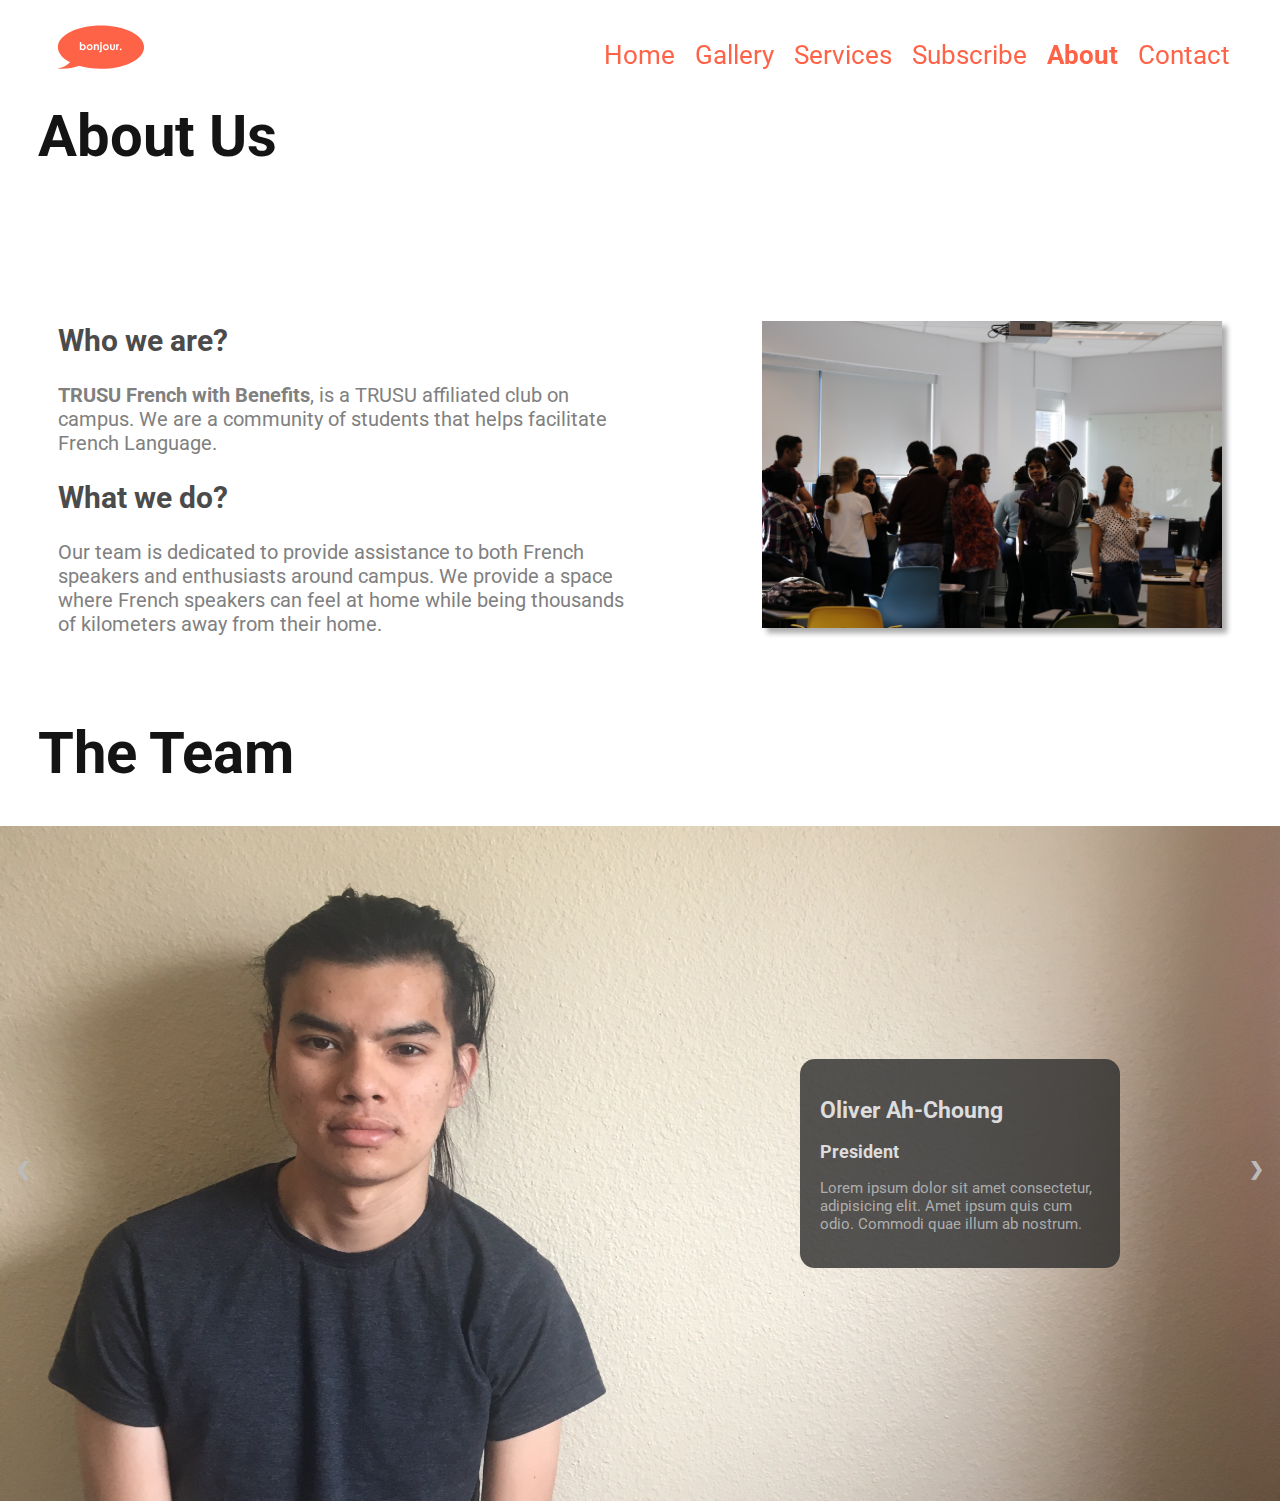
<file: About.html>
<!DOCTYPE html>
<html>
<head>
	<meta charset="utf-8">
	<meta name="viewport" content="width=device-width, initial-scale=1">
	<link rel="stylesheet" type="text/css" href="css/main.css">
	<link rel="stylesheet" type="text/css" href="css/mediaquery.css">
	<link rel="stylesheet" type="text/css" href="css/font.css">
	<link rel="stylesheet" type="text/css"href="css/layout.css">
    <script src="js/script2.js"></script>
	<title>French with Benefits - About</title>
</head>

<body>
<header id="topnav">
	<a href="index.html"><img  class="logo" src="IMG/Logo.svg" alt="logo"/></a>
	<ul class="nav">
		<li><a href="index.html">Home </a></li>
		<li><a href="Gallery.html">Gallery </a></li>
		<li><a href="Services.html">Services</a></li>
		<li><a href="Subscribe.html">Subscribe </a></li>
		<li><a class="active" href="About.html">About</a></li>
		<li><a href="Contact.html">Contact</a></li>
	</ul>
            
	<div class="menu">
		<img src="icon/Hamburger.svg" onclick="openMenu()">
	</div>
</header>

<div class="menuModal fade" id="menuModal">
	
	<ul>
		<li><a href="index.html">Home </a></li>
		<li><a href="Gallery.html">Gallery </a></li>
		<li><a class="active" href="Services.html">Services</a></li>
		<li><a href="Subscribe.html">Subscribe</a></li>
		<li><a href="About.html">About</a></li>
		<li><a href="Contact.html">Contact</a></li>
	</ul>
	
</div>

<div class="container">
	<h1 id="subtitle">About Us</h1>
</div>
<div class="container">
	<div class="col-50">
		<div >
			
			<h2>Who we are?</h2>
			<p><b>TRUSU French with Benefits</b>, is a TRUSU affiliated club on campus. We are a community of students that helps facilitate French Language. </p>
			<h2>What we do?</h2>
			<p>Our team is dedicated to provide assistance to both French speakers and enthusiasts around campus. We provide a space where French speakers can feel 
				at home while being thousands of kilometers away from their home.
		</p>
		</div>
	
		
	</div>
		<div class="image">
                <img src="IMG/image9.jpg" alt="image9" />
        </div>   
	
</div>

<h1 id="subtitle">The Team</h1>
	
		<div class="slideshow-container col-12" >

			<div class="mySlides fade">
				<img src="IMG/Team/Oliver.jpeg" style="width:100%">
				<div class="textTeam">
					<h2>Oliver Ah-Choung</h2>
					<h3>President</h3>
					<p>
					Lorem ipsum dolor sit amet consectetur, adipisicing elit. Amet 
					ipsum quis cum odio. Commodi quae illum ab nostrum. </p></div>
			</div>

			<div class="mySlides fade">
				<img src="IMG/Team/Walid.JPG" style="width:100%">
				<div class="textTeam">
					<h2>Walid Benmokhtar</h2>
					<h3>Member</h3>
					<p>
					Lorem ipsum dolor sit amet consectetur, adipisicing elit. Amet 
					ipsum quis cum odio. Commodi quae illum ab nostrum. </p>
				</div>
			</div>

			<div class="mySlides fade">
				<img src="IMG/Team/Bertrand.JPG" style="width:100%">
				<div class="textTeam">
					<h2>Bertrand Dieudonné</h2>
					<h3>Treasurer</h3>
					<p>
					Lorem ipsum dolor sit amet consectetur, adipisicing elit. Amet 
					ipsum quis cum odio. Commodi quae illum ab nostrum. </p>
				</div>
			</div>

		

			<a class="prev" onclick="plusSlides(-1)">&#10094;</a>
			<a class="next" onclick="plusSlides(1)">&#10095;</a>

		</div>
		

	
<script>
	showSlides(slideIndex);
</script>

</body>
</html>
</file>
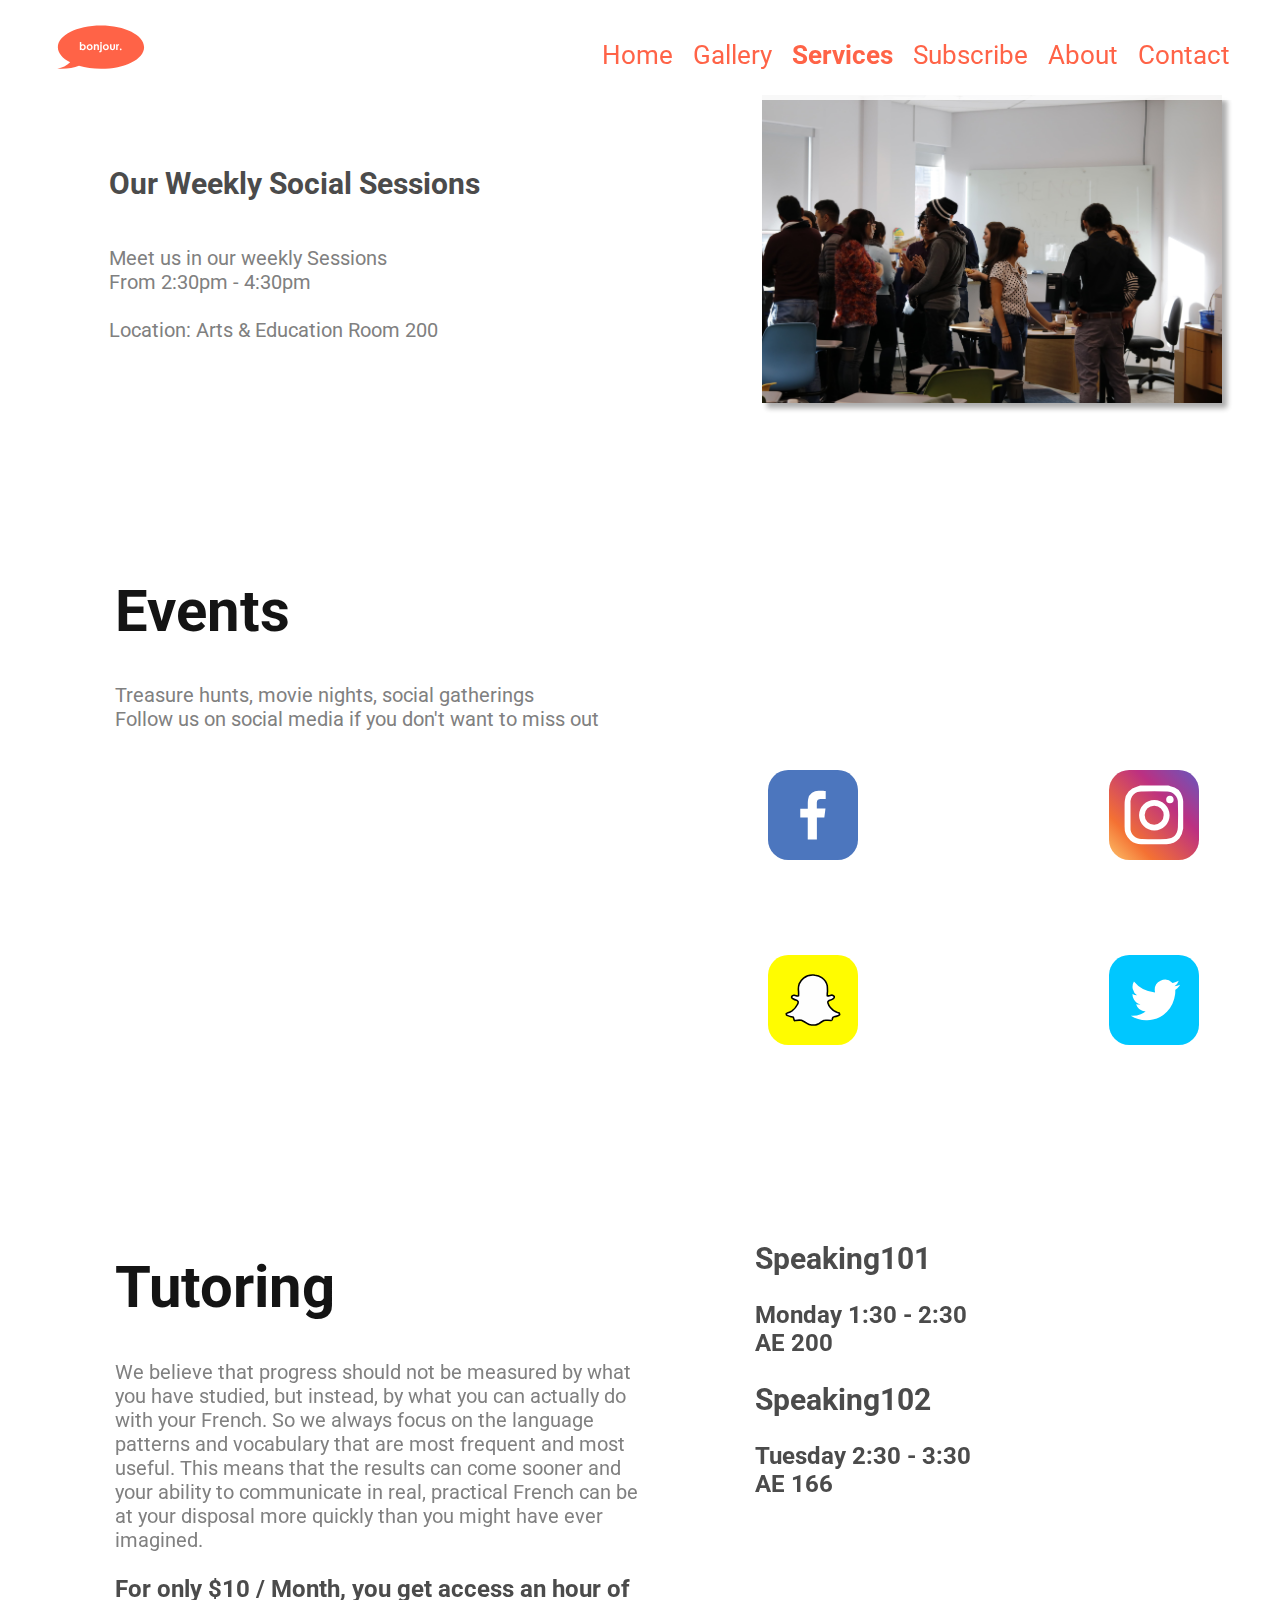
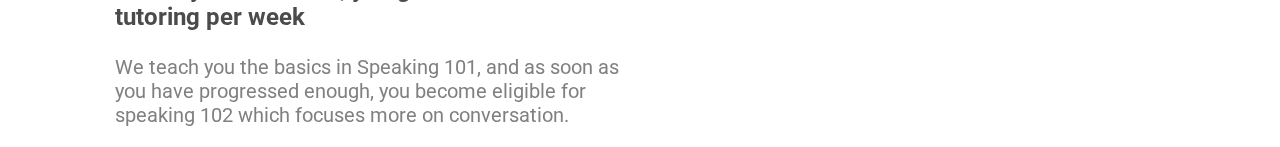
<file: Services.html>
<!DOCTYPE html>
<html>
	
	<head>
        <meta charset="utf-8">
        <meta name="viewport" content="width=device-width, initial-scale=1">
        <link rel="stylesheet" type="text/css" href="css/main.css">
        <link rel="stylesheet" type="text/css" href="css/mediaquery.css">
        <link rel="stylesheet" type="text/css" href="css/font.css">
        <link rel="stylesheet" type="text/css" href="css/layout.css">
		<script src="js/script2.js"></script>
		<title>French with Benefits - Our services</title>
	</head>

	<body>
	
		<header id="topnav">
			<a href="index.html"><img  class="logo" src="IMG/Logo.svg" alt="logo"/></a>
			<ul class="nav">
                <li><a href="index.html">Home </a></li>
                <li><a href="Gallery.html">Gallery </a></li>
                <li><a class="active" href="Services.html">Services</a></li>
                <li><a href="Subscribe.html">Subscribe </a></li>
                <li><a href="About.html">About </a></li>
                <li><a href="Contact.html">Contact</a></li>
            </ul>
            
            <div class="menu">
                <img src="icon/Hamburger.svg" onclick="openMenu()">
            </div>
        </header>
        
        <div class="menuModal fade" id="menuModal">
            
            <ul>
                <li><a href="index.html">Home </a></li>
                <li><a href="Gallery.html">Gallery </a></li>
                <li><a class="active" href="Services.html">Services</a></li>
                <li><a href="Subscribe.html">Subscribe</a></li>
                <li><a href="About.html">About</a></li>
                <li><a href="Contact.html">Contact</a></li>
            </ul>
            
        </div>
        

        <!-- <div class="container container-margin col-12"> -->
        <div class = "container">
            <div class="text col-50">
                <h2>Our Weekly Social Sessions</h2>
                <p>
                    Meet us in our weekly Sessions
                    <br>
                    <bold>From 2:30pm - 4:30pm</bold>
                    <br>
                    Location: Arts & Education  Room 200
                </p>
            </div>
            <div class="image">
                <img src="Gallery/image12.jpg" alt="image12">
            </div>  
        </div>

        <div class="row">
            <div class="col-50">
                <h1>Events</h1>
                <p>
                    Treasure hunts, movie nights, social gatherings
                    <br>
                    Follow us on social media if you don't want to miss out
                <p>
                <br>

                <iframe width="560" height="315" src="https://www.youtube.com/embed/jStK2q5sMxY" frameborder="0" allow="accelerometer; autoplay; encrypted-media; gyroscope; picture-in-picture" allowfullscreen></iframe>
            </div>
            <div class="social col-50">
                    <img src="icon/facebook.svg" onclick="window.location.href=' https://facebook.com/TRUSUFrenchwithBenefits/'" alt="facebook" />
                    <img src="icon/Instagram.svg" onclick="window.location.href=' https://www.instagram.com/trusu_french_with_benefits/'" alt="instagram" />
                    <img src="icon/Snapchat.svg" onclick="window.location.href=' https://www.snapchat.com/'" alt="snapchat" />
                    <img src="icon/Twitter.svg" onclick="window.location.href=' https://twitter.com/'" alt="twitter" />   
            </div>

            
        </div>

        
        <div class="row" id="tutoring">
            
            <div class="col-50">
                
                <h1>Tutoring</h1>
                <p> 
                We believe that progress should not be measured by what you have studied, but instead, by what you 
                can actually do with your French. So we always focus on the language patterns and vocabulary that are 
                most frequent and most useful. This means that the results can come sooner and your ability to communicate 
                in real, practical French can be at your disposal more quickly than you might have ever imagined.
                </p>
                <h3>For only $10 / Month, you get access an hour of tutoring per week</h3>
                <p>
                    We teach you the basics in Speaking 101, and as soon as
                    you have progressed enough, you become eligible for speaking 102 which focuses more on conversation.
                </p>
            </div>
            <div class="col-50">
                <h2>Speaking101</h2>
                <h3>
                    Monday 1:30 - 2:30
                    <br>
                    AE 200
                </h3>

                <h2>Speaking102</h2>
                <h3>
                    Tuesday 2:30 - 3:30
                    <br>
                    AE 166
                </h3>
            </div>
        </div>
    </body>
    
    
</html>
</file>
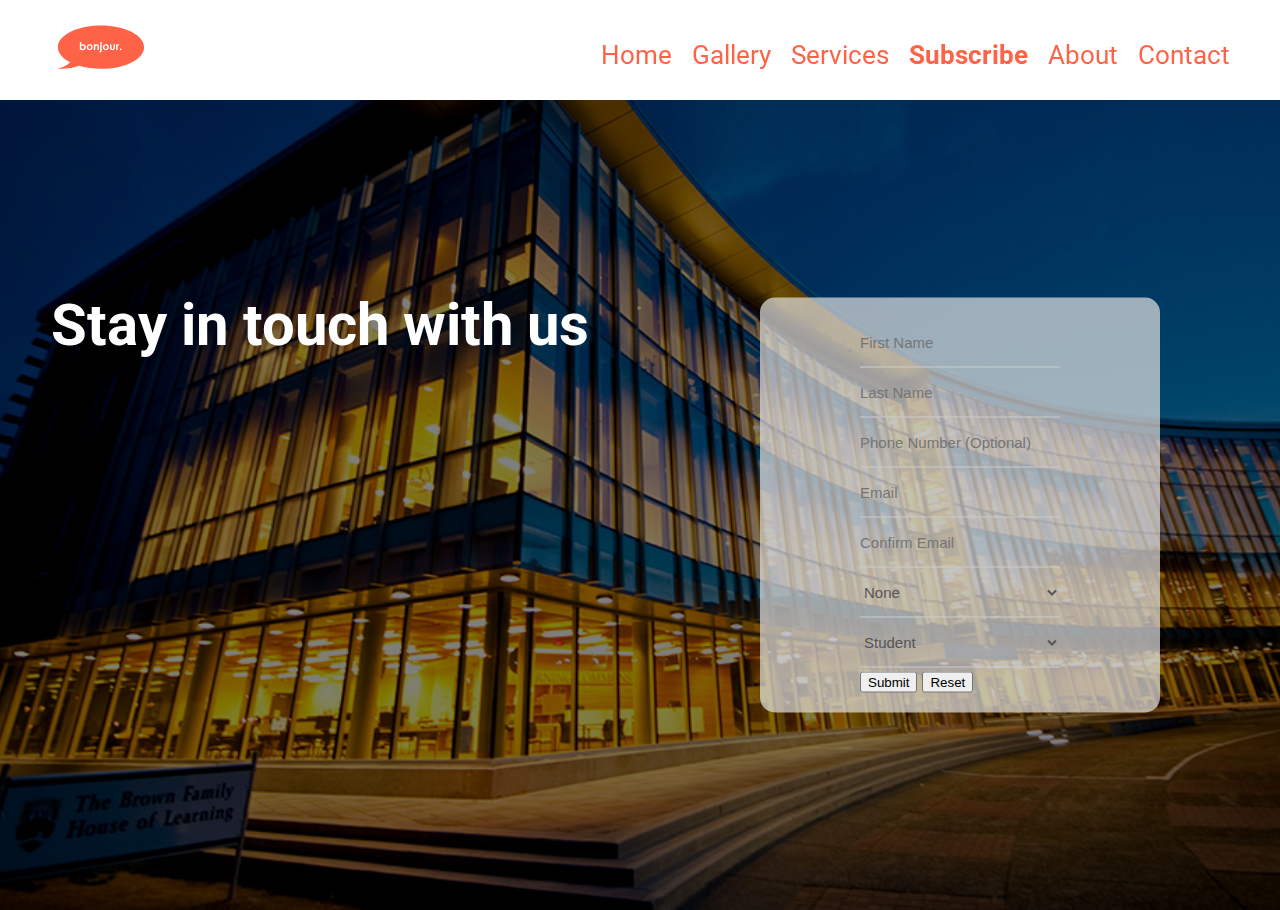
<file: Subscribe.html>
﻿<!DOCTYPE html>
<html>
	
	<head>
        <meta charset="utf-8">
        <meta name="viewport" content="width=device-width, initial-scale=1">
		<link rel="stylesheet" type="text/css" href="css/main.css">
		<link rel="stylesheet" type="text/css" href="css/mediaquery.css">
		<link rel="stylesheet" type="text/css" href="css/font.css">
		<link rel="stylesheet" type="text/css"href="css/layout.css">
		<script src="js/script2.js"></script>
		<title>French with Benefits - Subscribe</title>
	</head>

	<body style="overflow-y:hidden">
	
		<header id="topnav">
			<a href="index.html"><img  class="logo" src="IMG/Logo.svg" alt="logo"/></a>
			<ul class="nav">
                <li><a href="index.html">Home</a></li>
				<li><a href="Gallery.html">Gallery</a></li>
				<li><a href="Services.html">Services</a></li>
				<li><a class="active" href="Subscribe.html">Subscribe</a></li>
                <li><a href="About.html">About</a></li>
                <li><a href="Contact.html">Contact</a></li>
			</ul>
            
            <div class="menu">
                <img src="icon/Hamburger.svg" onclick="openMenu()">
            </div>
        </header>
        
        <div class="menuModal fade" id="menuModal">
            
            <ul>
                <li><a href="index.html">Home </a></li>
                <li><a href="Gallery.html">Gallery </a></li>
                <li><a class="active" href="Services.html">Services</a></li>
                <li><a href="Subscribe.html">Subscribe</a></li>
                <li><a href="About.html">About</a></li>
                <li><a href="Contact.html">Contact</a></li>
            </ul>
            
        </div>

		<div class="subscribe-background">
			
			<div id="overlay">
				<div class="img-text">
					<h1 style="color: white;">Stay in touch with us</h1>
				</div>
				
				<div class="subscribe_container">
					<form action=" " method="POST">

						<input type="text" id="fname" name="firstname" placeholder="First Name" required></br>
						<input type="text" id="lname" name="lastname" placeholder="Last Name" required></br>
						<input type="text" id="pnumber" name="phonenumber" placeholder="Phone Number (Optional)"></br>
						<input type="email" id="email" name="email" placeholder="Email" required></br>
						<input type="email" id="cemail" name="cemail" placeholder="Confirm Email" required></br>
						<select id="proefficiency" name="Proefficiency" required>
							<option value="" disabled>Proefficiency</option>
							<option value="None">None</option>
							<option value="beginner">Beginner</option>
							<option value="intermediate">Intermediate</option>
							<option value="fluent">Fluent</option>
						</select></br>

						<select id="occupation" name="occupation" required>
							<option value="" disabled>Occupation</option>
							<option value="student">Student</option>
							<option value="staff">Staff</option>
							<option value="other">Other</option>
						</select></br>


						<input type="submit" value="Submit">
						<input type="reset" value="Reset">

					</form>
				</div>
			</div>
			
		</div>
		
		
		
    </body>
</html>
</file>
<file: css/main.css>
.icon{
    height: 100px;
    width: auto;
    /* display: flex;
    justify-content: space-around; */
    /* display: inline; */
    margin: 50px;
}

 

.logo{
    float: left;
    border: black;
    
    height: auto;
    width: 100px;
	
	fill: tomato;
    
}

header{
    display: flex;

    width:100%;
    padding: 20px 50px 20px 50px;
    top:0px;
    
	box-sizing: border-box;

    background:rgba(255, 255, 255,0.9);
    position: fixed;
    overflow: hidden;
	
    z-index: +2;
	
    height: 100px;
    
    /* box-shadow: 0 2px 3px rgba(0,0,0,0.12), 0 2px 3px rgba(0,0,0,.24);*/
} 
    
.menu{
    display: none;
    justify-content: flex-end;
    
    width: 100%;
    height: auto;
}

.menu > img{
    width: 30px;
    height: auto;
}
/*Menu Modal*/
.menuModal{
    display: none;
    
    
    padding-top: 100px;
    width: 100%;
    height: 100vh;
    margin: 0;
}

.menuModal > ul{
    display: inline-block;
    text-decoration: none;
    list-style-type: none;
    
    width: 100%;
}

.menuModal > ul > li{
    text-align: center;
    
}

.menuModal > ul > li > a{
    text-decoration: none;
    display: block;
    color: tomato;
    padding: 3%;
}

/**/


.nav{
    display:flex; 
    justify-content: flex-end;
    list-style-type: none;
    
    width: 100%;
  
}

.nav .logo{
	align-self: flex-start;
}

header .logo:hover {
    transform: scale(1.2);
    transition: all 0.5s;
}



.nav li a {
    display: inline;         
    color: tomato;
    padding: 20px;
    
    text-decoration: none;
}

.nav li a:hover:not(.active) {
    font-weight: bold;
}

.active {
    color: black;
    font-weight: bold;
}

/**/
.intro{
    
	display: block;
	position: fixed; 
	z-index: 2; 
	left: 0;
	top: 0;
	width: 100%; 
	height: 100vh;
	overflow: hidden;
  
	background-color: rgb(0,0,0); 
	background-color: rgba(0,0,0,0.9); 
}

.intro > source{
    min-width: 100%;
    min-height:100%;
	height: auto;
	
    align-self: center;
    
    position: fixed;
    object-fit: cover;
}

.intro  .circle{
    position: fixed;
	align-content: center;
	margin:auto;
    top: 50%;
    left: 50%;
    color: white;
    transform: translate(-50%,-50%);
    -ms-transform: translate(-50%,-50%);
}

.circle{
    display: block;
    width: 175px;
    height: 175px;
    background: rgba(255, 255, 255, 0.6);
    
    border-radius: 50%
}

.circle img{
    position: relative;
	align-content: center;
	margin:auto;
    top: 50%;
    left: 50%;
    
    color: white;
    transform: translate(-50%,-40%);
    -ms-transform: translate(-50%,-50%);

}

.intro > .circle:hover img{
    width:150px;
    height: auto;
    transition: all 0.5s;
}

/**/
.hero-image{  
    /*Image*/
    background-image: url("../IMG/hero.jpg");

    height: 90vh;
    width: 100%;
    /* margin-bottom: 50px; */

    margin-top:100px;

    background-size: cover;
    background-position: center;
    background-repeat: no-repeat;
    background-attachment: fixed;
   
}

#overlay{
    position: relative;
    display: block;
    width: 100%;
    height: 100%;
    background-color: rgba(0,0,0,0.5);

    z-index: 1;
}

.hero-text{
    position: absolute;
	align-content: center;
	margin:auto;
    top: 50%;
    left: 25%;
    color: white;
    /* transform: translate(-50%,-50%);
    -ms-transform: translate(-50%,-50%);   */
  }

  #txt1{
    display: inline-block;
    
}

#txt2{
    display: none;
   
}

#txt3{
    display: none;

}


/*TODO:Container*/

.container{
    margin-top: 5%;
    display:flex; 
	box-sizing: border-box;
        
	
	background-color: white;
    overflow: auto;
    
    flex-flow: row wrap;
}

b{
    
    display: inline-block;
}
.img-text h1{
    padding-left: 4%;
    padding-top: 15%;
}
.container > div{
    margin: auto;
    display: inline-block;
    padding:2%;
}

.container .text{
    display: flex;
    justify-content: left;
    flex-flow: column; 
    
    padding: 6%;
}


.image_container{
    display: block;
    min-width: 600px;
    margin: auto;
	box-sizing: border-box;
    /*position: relative;*/
}
.image{
    display: block;
    margin: auto;
    padding:0;
    width: 40%;
  
}

.container .image img {
    max-width:100%;
    height:auto;
    margin:0;
    box-shadow: 5px 5px 6px rgba(0,0,0,0.12), 5px 5px 5px rgba(0,0,0,.24);         
}

#invert{
    flex-direction: row-reverse;
}
/* 


/*Button*/
.button1 {
    background-color: white;
    color: black;
    border: 2px solid black; /* Green */
    padding: 10px;
    width: 150px;
    
  }
  .button1 > span > img{
      width: 12px;
      height: auto;
  }

  .button1:hover {
    background-color: black;
    color: white;
    transform: scale(1.1);
    transition: all 0.5s;
}

/**/

/*Gallery*/
.grid-container
{
    margin-top:100px;
        
	display: grid;
    grid-template-columns: repeat(auto-fit, minmax(400px, 1fr));
    grid-gap: 5px;
    grid-template-rows: repeat(auto, 300px);

    padding:10px;
    
    
        
}

.grid-container > div{

	background-color: grey;
        
    padding:0px;

    overflow: hidden;
}


.grid-container > div > img{
    width: 100%;
    height: 100%;
    object-fit: cover;
}

.grid-container > div:hover img{
    transform: scale(1.1);
    transition: all 0.5s;
}




/*Subscribe*/

.subscribe-background{
	display: block;
	
    background-image: url(../IMG/suscribe.jpg);
    background-color:grey;
    background-position: center;
    background-repeat:no-repeat;
    background-size: cover;

    
    margin-top:100px;
    width: 100%;
    height: 90vh;
	
}

.subscribe_container{
	float:right;
	
	display: flex;
	justify-content: center;
	border-radius: 15px;
  	padding: 20px;
	
	
    width: 400px;
    
    position: absolute;
    
    top: 50%;
    left: 75%;
    transform: translate(-50%, -50%);
    
	
	background-color: rgba(225, 225, 225, 0.7);
}

.subscribe_container input[type=text],select, input[type=email]{
    background-color: transparent;
    border: none;
    border-bottom: 1px solid #CCC;
    color: #555;
    box-sizing: border-box;
    
    
    height: 50px;
   
    
    padding: 10px 0px;
    position: relative;
    
    width: 200px;
  
}


input :focus {
    outline-width: 0;
}

.subscribe_container input[type=submit],input[type=reset]{
    align-content: center;
    
}


.subscribe_container form table{
    margin: auto;
    align-content: center;
    padding: 20px;
    border:black 1px;
}

.subscribe_container form table > td{
    margin: 25px;
    padding:30px;
}


/*about*/


/*Slideshow container*/

* {box-sizing:border-box}

/* Slideshow container */
.slideshow-container {
   
  height: 75vh;
  position: relative;
  padding: 0;
  overflow: hidden;
}

/* Hide the images by default */
.mySlides {
  display: none;
  overflow: hidden;
}



.mySlides img{
    
    height: 100%;
    object-fit: cover;
    vertical-align: middle;

}

/* Next & previous buttons */
.prev, .next {
  cursor: pointer;
  position: absolute;
  top: 50%;
  width: auto;
  margin-top: -22px;
  padding: 16px;
  color:#bbb;
  font-weight: bold;
  transition: 0.6s ease;
  border-radius: 0 3px 3px 0;
  user-select: none;
}

/* Position the "next button" to the right */
.next {
  right: 0;
  border-radius: 3px 0 0 3px;
}

/* On hover, add a black background color with a little bit see-through */
.prev:hover, .next:hover {
  background-color: rgba(0,0,0,0.8);
}
/* Caption text */
.textTeam {
    color: rgb(211, 211, 211);
    
    position: absolute;
    
    top: 50%;
    left: 75%;
    transform: translate(-50%, -50%);
    /* text-align: left; */
        
	border-radius: 15px;
  	padding: 20px;
	width:25%;
	background-color: rgba(46, 46, 46, 0.808);
  }
  
.textTeam p{
    color: rgba(221, 221, 221, 0.678);
}
  
.textTeam h2, .textTeam h3{
    color:rgb(221, 221, 221);
}



  
  
/*Modal Test*/

.modal{
  display: none;
  
  position: fixed; 
  z-index: 2; 
  left: 0;
  top: 0;
  width: 100%; 
  height: 100vh;
  
  background-color: rgb(0,0,0); 
  background-color: rgba(0,0,0,0.9); 

  overflow: hidden;
  
}

.image_holder
{
    display: flex;
    justify-content: center;
    
    flex-direction: column;
    
    height: 100vh;
    width: 100%;
    background-color: rgb(0,0,0); /* Fallback color */
    padding-top: 2%;
    overflow: hidden;
    
}

.modal img{
    
    margin: auto;
    position: fixed;
    width: 70%;
    height: auto;
    transform: translate(-50%,-50%);
	
	background-color: white;
    
}

/* The Close Button */
.modal .close {
    display: inline-block;
    position: absolute;
    color: #aaa;
    
    font-weight: bold;
  }
  
  .close:hover,
  .close:focus {
    color: white;
    text-decoration: none;
    cursor: pointer;
  }

/* contact */
.contact-image{  
    /*Image*/
    
    background-image: url("https://i.postimg.cc/6qczfX0b/wallhaven-166638.jpg");

    height: 60vh;
    width: 100%;

    margin-top:100px;

    background-size: cover;
    background-position: center;
    background-repeat: no-repeat;
    background-attachment: fixed;
   
}

.contact-image{
    position: relative;
    display: block;
    /* width: 100%; */
    
}

.contact-padding h1 {
    position: absolute;
    top:50%;
    right: 5%;
    
    color: white;    
}

.contact{
    display: flex;
    flex-shrink: 2;
}

.social > img{
    width: 90px;
}


.social
{
        
	display: grid;
    grid-template-columns: auto auto;
    grid-gap: 30%;

    margin-top: 17%;
}
.social > img{
    margin: 13px;

}

.social > img:hover{
    
    transform: translateY(-25%) scale(1.1);
    transition: all 0.5s;
}


/* font location */
#subtitle
{
    margin-left: 3%;
}
</file>
<file: css/mediaquery.css>
/*Media Query*/

@media screen and (min-width: 601px) {
    

  div.text {
    
  }
}

@media screen and (max-width: 600px) {
  div.text {
    padding: 2%;
   
  }
} 

/* Extra small devices (phones, 600px and down) */
@media only screen and (max-width: 600px) {
    .col-1 {width: 100%;}
    .col-2 {width: 100%;}
    .col-4 {width: 100% !important;}
    .col-5 {width: 100%;}
    .col-50 {width: 100% !important;}
    .col-7 {width: 100%;}
    .col-8 {width: 100%;}
    .col-9 {width: 100%;}
    .col-10 {width: 100%;}
    .col-11 {width: 100%;}
    .col-12 {width: 100%;}
    /*menu*/
    .header{
        width: 100% !important;
        padding: 2% !important;
        
    }
    .nav{
        display: none !important;
        
    }

    .menu
    {
        display: flex !important; 
    }
    /**/
    /*Home*/
    .container{
        display: block;
    }
    .text{
        width: 100% !important;
    }
    .image{
        width: 100% !important;
    }
    
    div #text {
        width: 100%;
    }
    .subscribe_container{
        transform: translate(-10%,-10%);
        position: absolute !important;
        width: 90% !important;
        margin: 0% !important;
        left: 1;
        box-sizing: border-box;
        align-self: left;
    }
    .subscribe-background{
        padding: 0% !important;
        box-sizing: border-box;
        left: 1;
    }
}

/* Small devices (portrait tablets and large phones, 600px and up) */
@media only screen and (min-width: 600px) {

}

/* Medium devices (landscape tablets, 768px and up) */
@media only screen and (min-width: 768px) {
.menuModal{
    display: none;
}
)
}

@media only screen and (max-width: 768px){
     /*menu*/
     .header{
        width: 100% !important;
        padding: 2% !important;
        
    }
    .nav{
        display: none !important;
        
    }

    .menu
    {
        display: flex !important; 
    }
    /**/
}
</file>
<file: css/font.css>
@import url('https://fonts.googleapis.com/css?family=Roboto');
html { 
    font-family: 'Roboto', sans-serif;
    font-size: 90%; 
} 
body {
     font-size: 1.4rem; 
    } 

h1   {
     font-size: 4.0rem; 
     color: rgb(20, 20, 20);
    } 

.nav li {

    font-size:1.8rem;
}

#text{
    font-family: 'Varela Round', sans-serif;
    font-size: 2vw;
}

.subscribe_container input[type=text],select, input[type=email]{
    font-size: 15px;
}

.prev, .next {
    font-size: 18px;
}

.textTeam{
    font-size: 15px;
}

.numbertext{
    font-size: 12px;
}

.modal .close {
    font-size: 28px;
}

h2{
    color: rgb(75, 75, 75);
}

h3{
    color: rgb(75, 75, 75);
}

p{
    color:gray;
}
</file>
<file: css/layout.css>
html, body{
    padding: 0px;
    margin: 0px;
    overflow-x: hidden;
 }

[class*="col-"] {
    float: left;
    
}

.col-1 {width: 8.33%;}
.col-2 {width: 16.66%;}
.col-4 {width: 33.33%;}
.col-5 {width: 41.66%;}
.col-50 {width: 50%;}
.col-7 {width: 58.33%;}
.col-8 {width: 66.66%;}
.col-9 {width: 75%;}
.col-10 {width: 83.33%;}
.col-11 {width: 91.66%;}
.col-12 {width: 100%;}

.row
{
    
    background-color: rgb(255, 255, 255);
    display: flex;
    flex-flow: row wrap;
    width: 100%;
    
    
}

.row_2
{
    background-color: rgba(177, 255, 203, 0.56);
    overflow: hidden;
    padding: 0; 
}

.row{
    margin-top: 100px;
}

.row,::after {
    content: "";
    clear: both;
    display: table;
}

.container-margin{
    margin-top: 90px;
}

.col-50{
    padding-top: 0;
    padding-left: 9%;
    
    
}


.margin{
   
    margin: auto;
}
</file>
